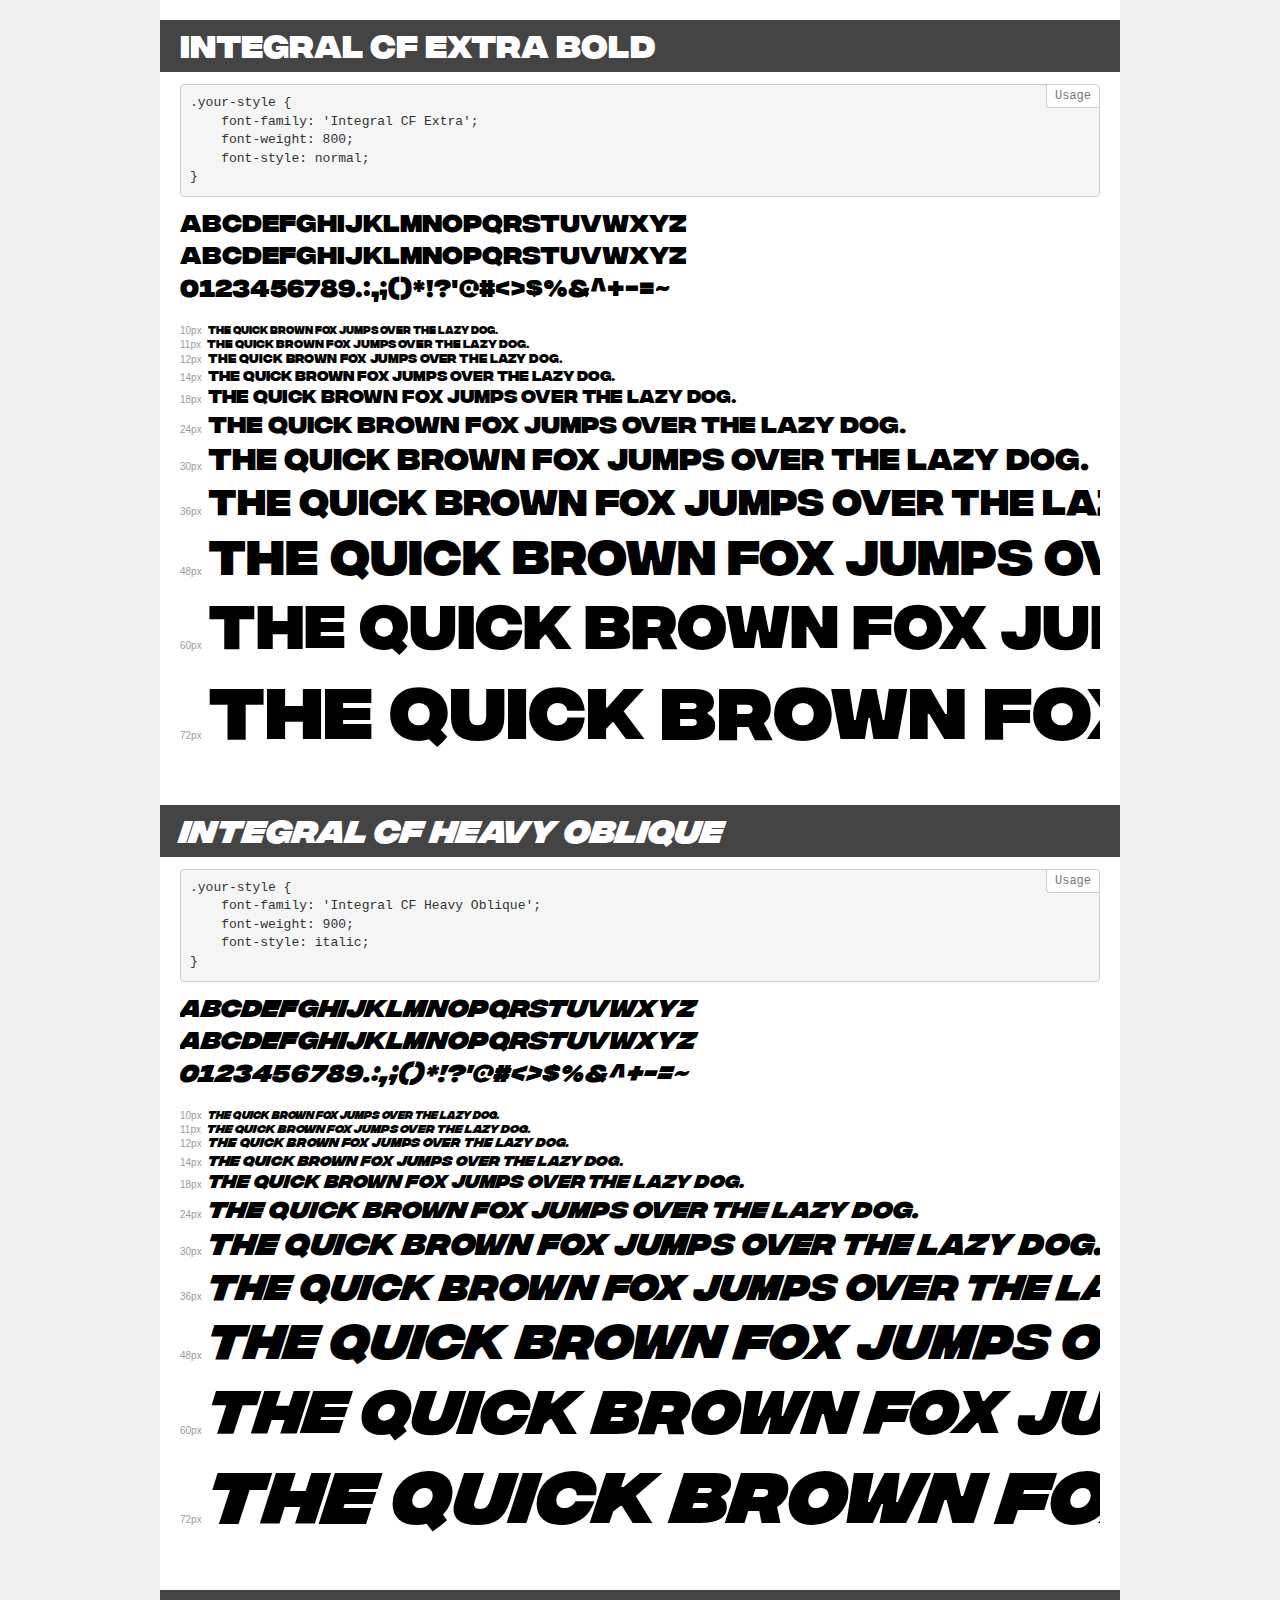
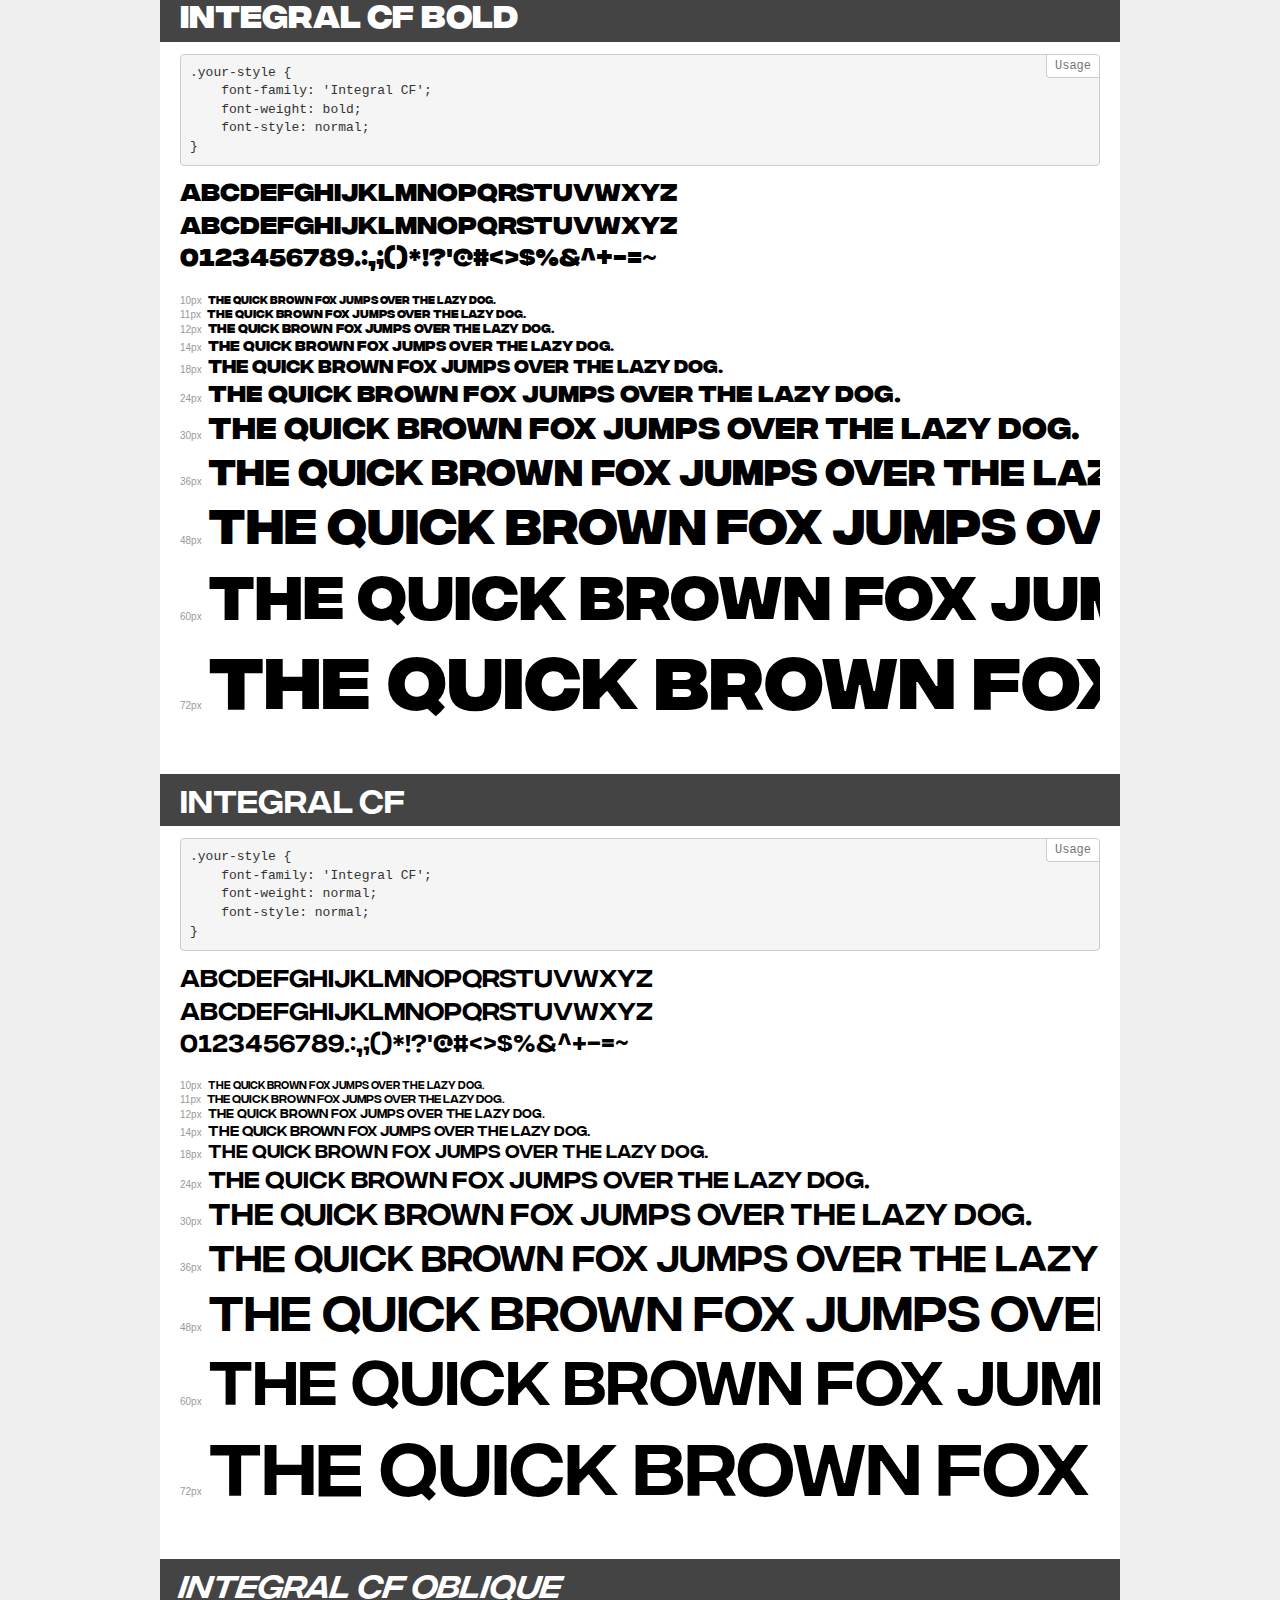
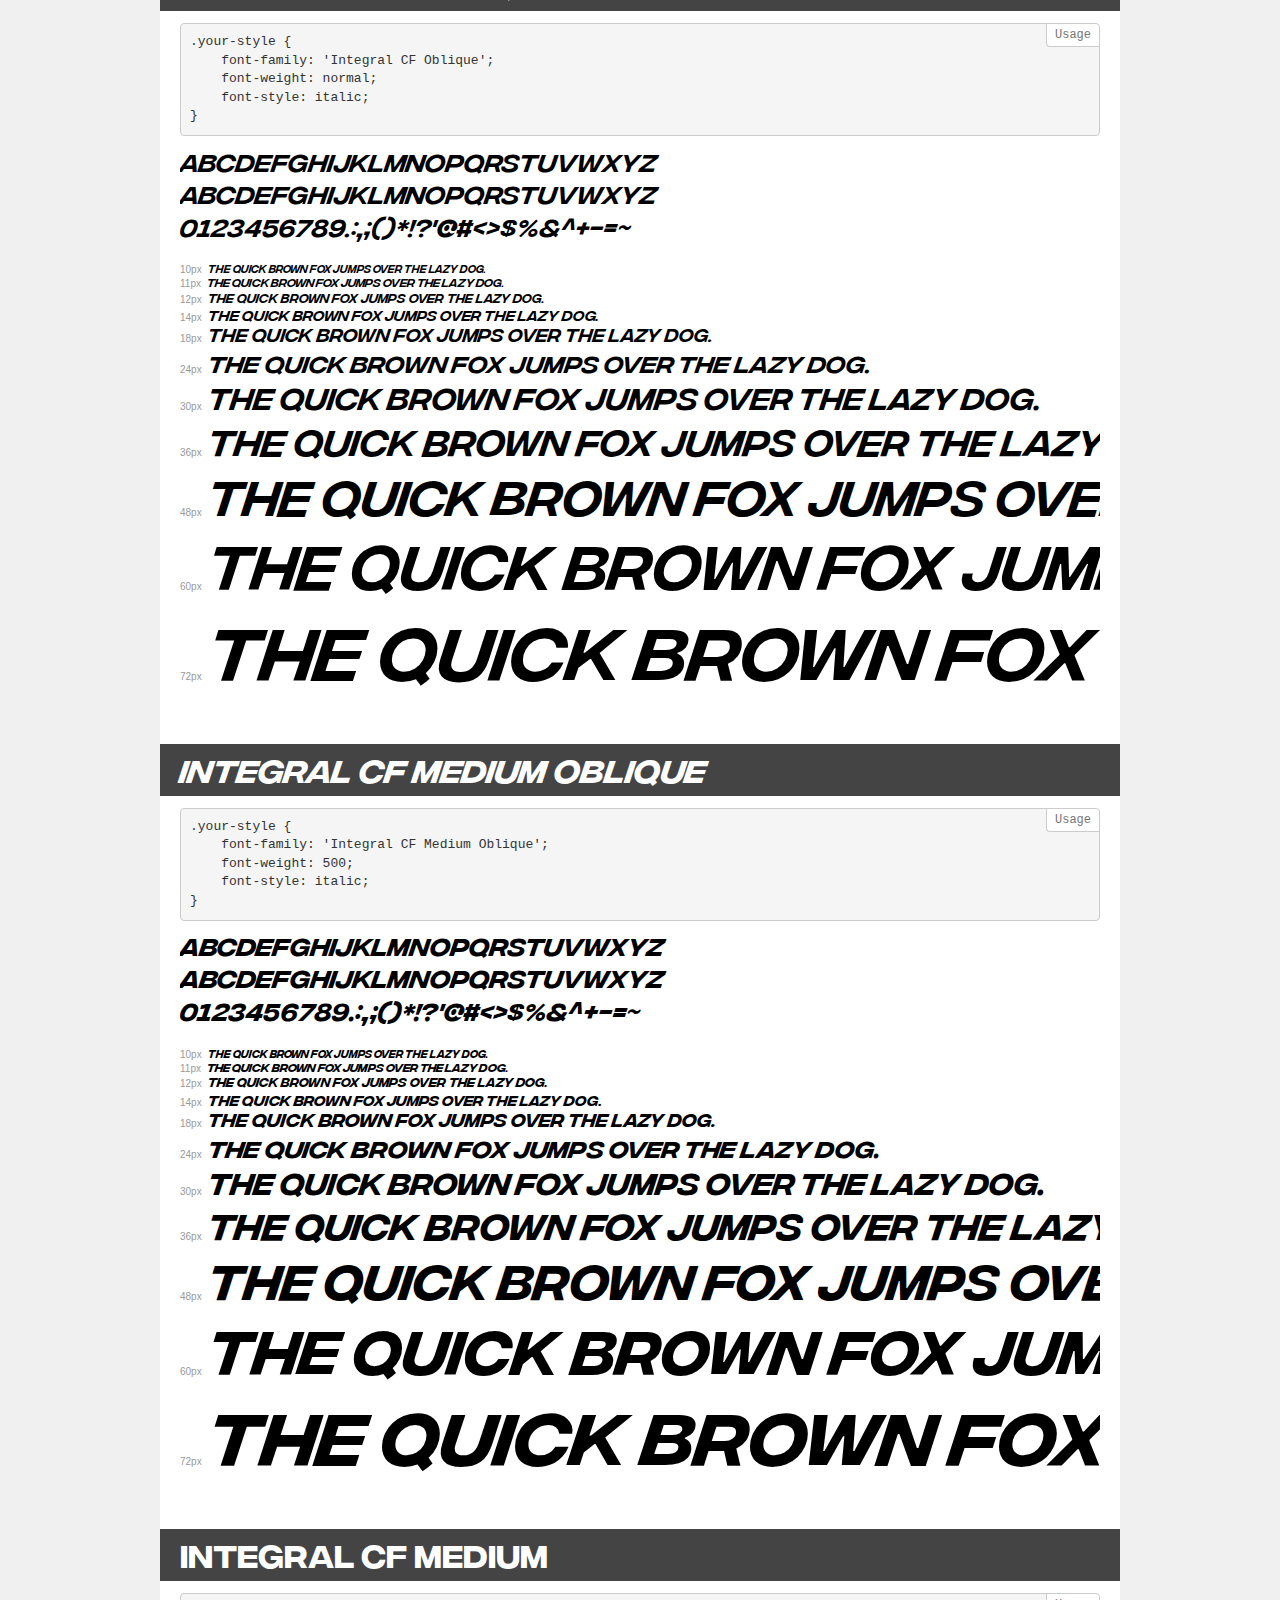
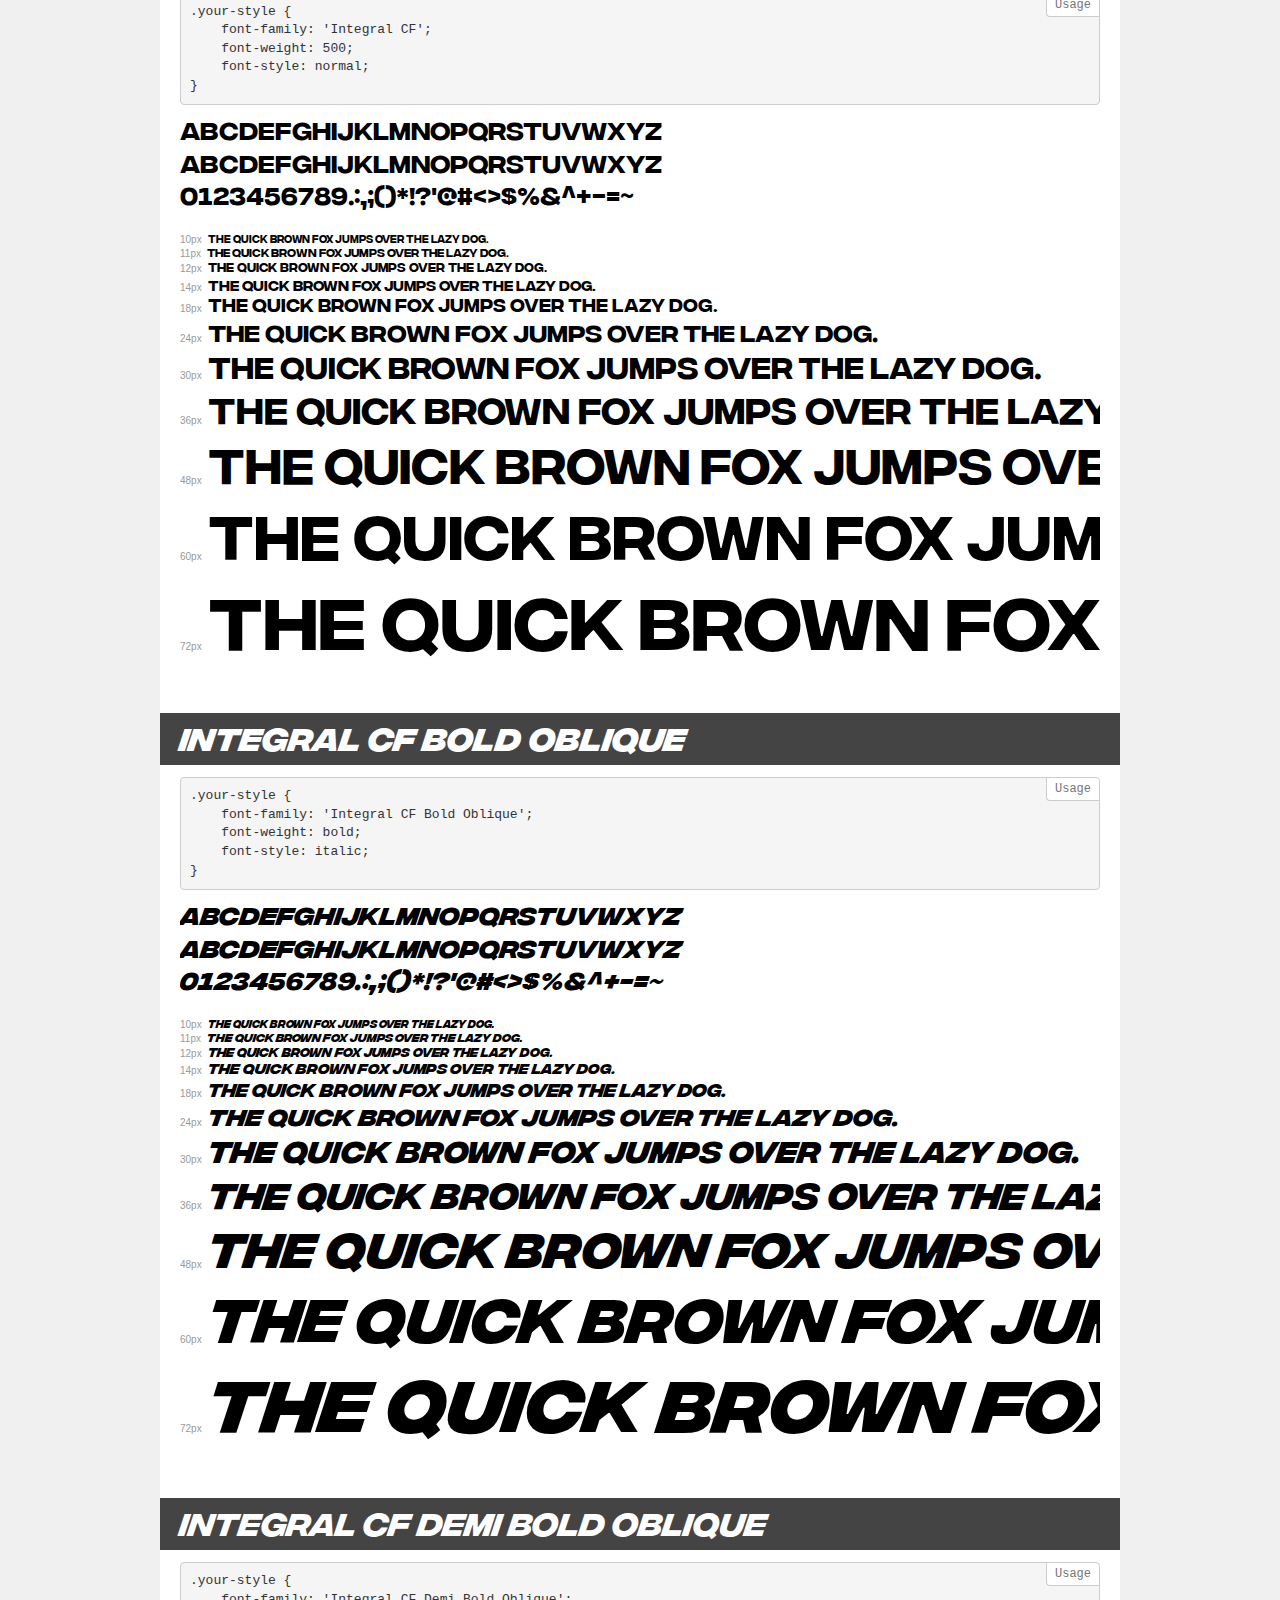
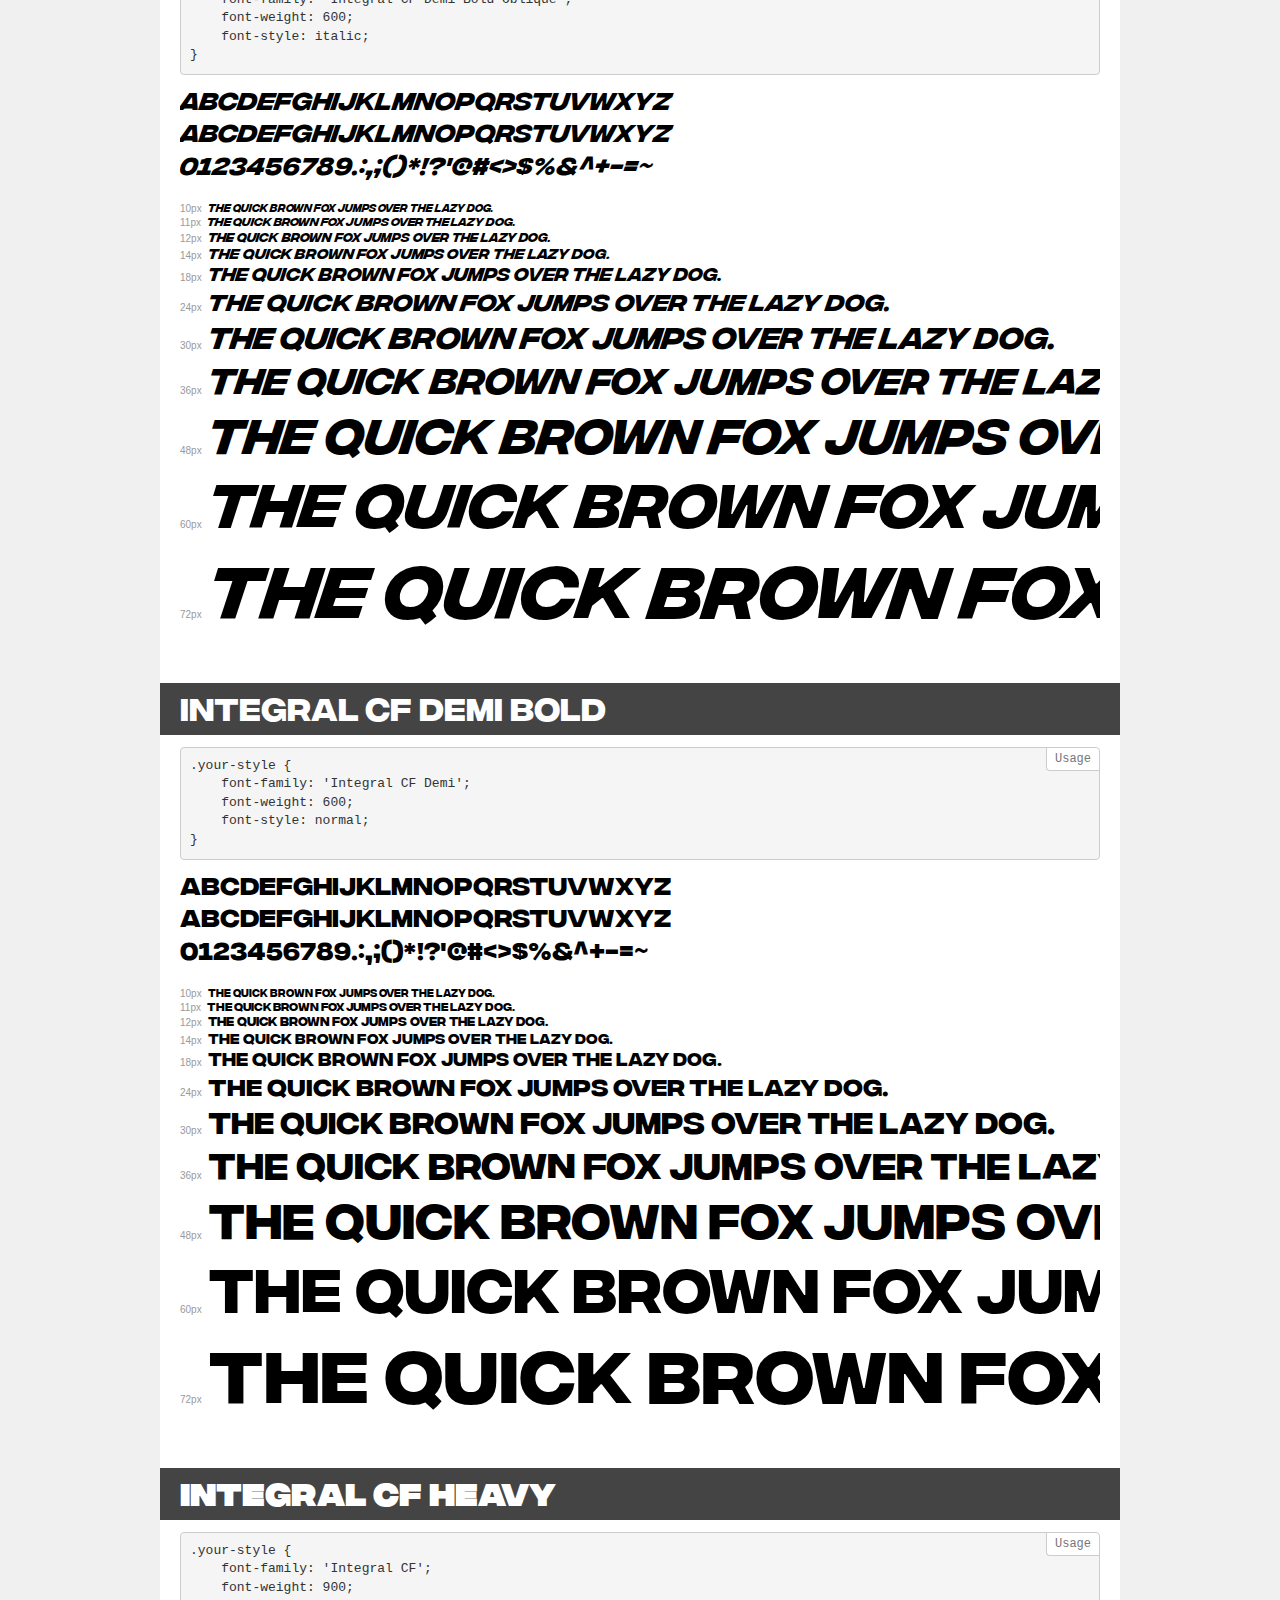
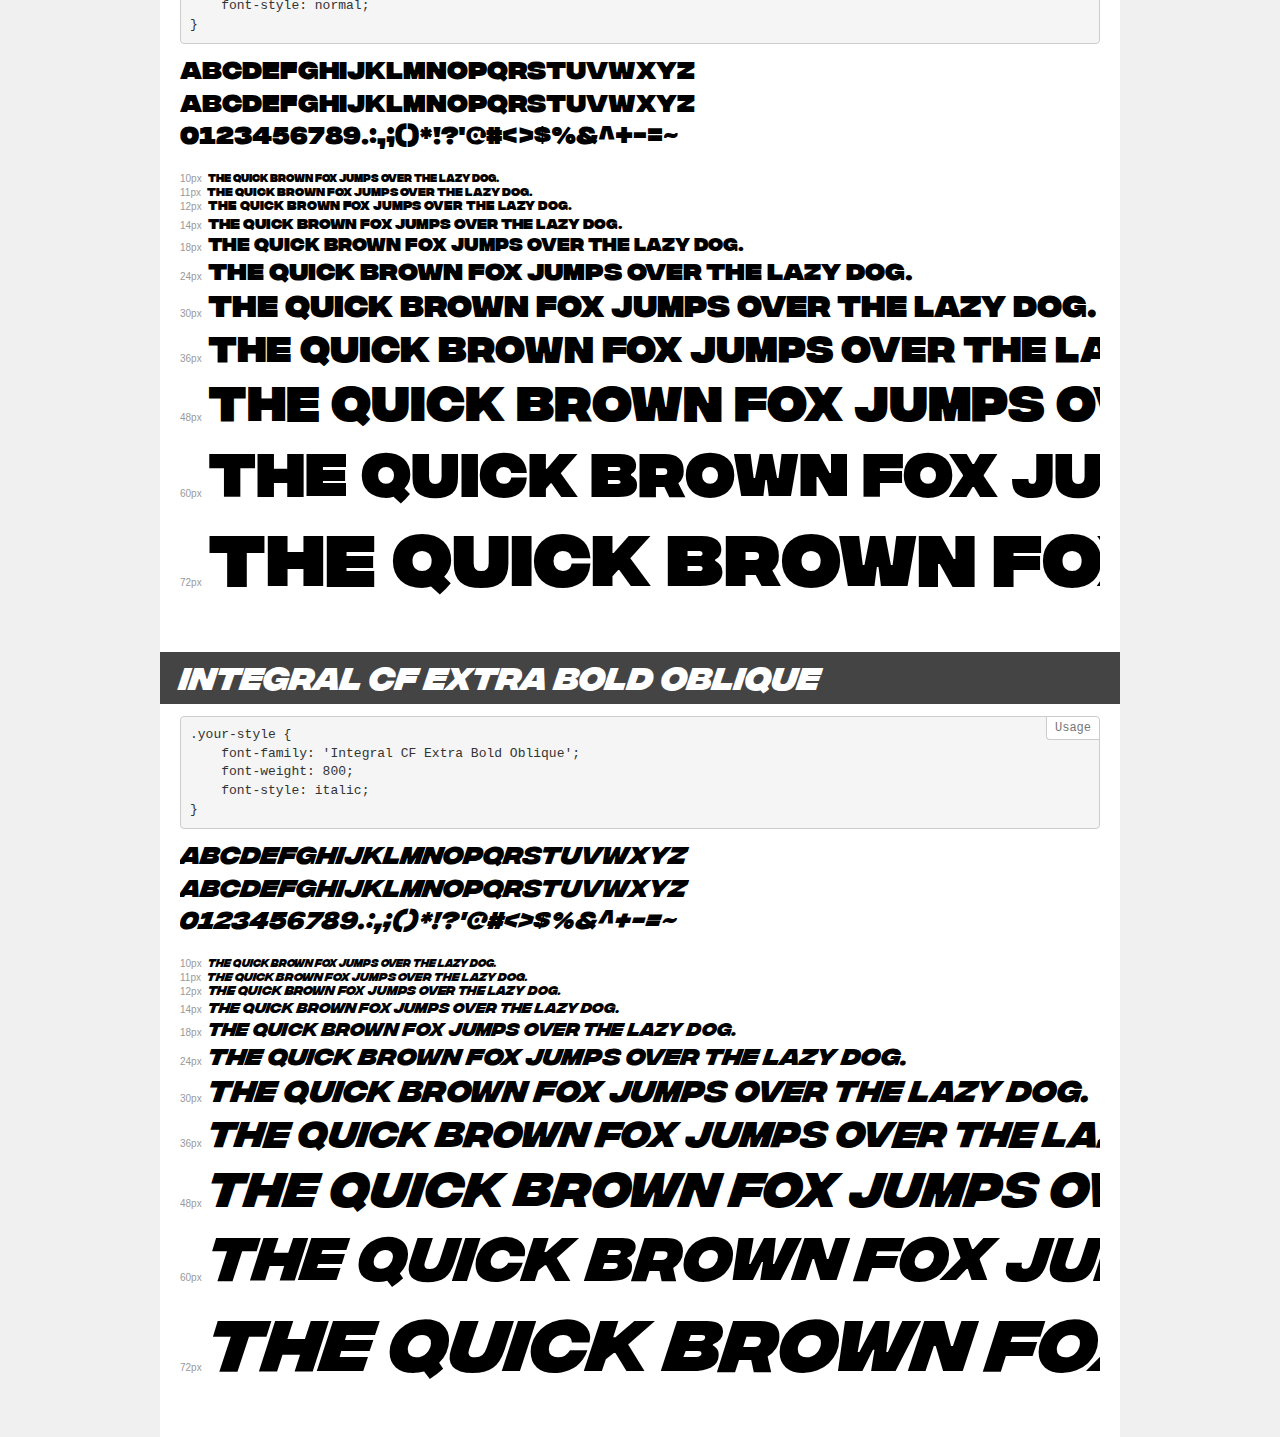
<file: demo.html>
<!DOCTYPE html>
<html lang="en">
<head>
    <meta charset="utf-8">
    <meta http-equiv="X-UA-Compatible" content="IE=edge">
    <meta name="viewport" content="width=device-width, initial-scale=1">
    <meta name="robots" content="noindex, noarchive">
    <meta name="format-detection" content="telephone=no">
    <title>Transfonter demo</title>
    <link href="stylesheet.css" rel="stylesheet">
    <style>
        /*
        http://meyerweb.com/eric/tools/css/reset/
        v2.0 | 20110126
        License: none (public domain)
        */
        html, body, div, span, applet, object, iframe,
        h1, h2, h3, h4, h5, h6, p, blockquote, pre,
        a, abbr, acronym, address, big, cite, code,
        del, dfn, em, img, ins, kbd, q, s, samp,
        small, strike, strong, sub, sup, tt, var,
        b, u, i, center,
        dl, dt, dd, ol, ul, li,
        fieldset, form, label, legend,
        table, caption, tbody, tfoot, thead, tr, th, td,
        article, aside, canvas, details, embed,
        figure, figcaption, footer, header, hgroup,
        menu, nav, output, ruby, section, summary,
        time, mark, audio, video {
            margin: 0;
            padding: 0;
            border: 0;
            font-size: 100%;
            font: inherit;
            vertical-align: baseline;
        }
        /* HTML5 display-role reset for older browsers */
        article, aside, details, figcaption, figure,
        footer, header, hgroup, menu, nav, section {
            display: block;
        }
        body {
            line-height: 1;
        }
        ol, ul {
            list-style: none;
        }
        blockquote, q {
            quotes: none;
        }
        blockquote:before, blockquote:after,
        q:before, q:after {
            content: '';
            content: none;
        }
        table {
            border-collapse: collapse;
            border-spacing: 0;
        }
        /* demo styles */
        body {
            background: #f0f0f0;
            color: #000;
        }
        .page {
            background: #fff;
            width: 920px;
            margin: 0 auto;
            padding: 20px 20px 0 20px;
            overflow: hidden;
        }
        .font-container {
            overflow-x: auto;
            overflow-y: hidden;
            margin-bottom: 40px;
            line-height: 1.3;
            white-space: nowrap;
            padding-bottom: 5px;
        }
        h1 {
            position: relative;
            background: #444;
            font-size: 32px;
            color: #fff;
            padding: 10px 20px;
            margin: 0 -20px 12px -20px;
        }
        .letters {
            font-size: 25px;
            margin-bottom: 20px;
        }
        .s10:before {
            content: '10px';
        }
        .s11:before {
            content: '11px';
        }
        .s12:before {
            content: '12px';
        }
        .s14:before {
            content: '14px';
        }
        .s18:before {
            content: '18px';
        }
        .s24:before {
            content: '24px';
        }
        .s30:before {
            content: '30px';
        }
        .s36:before {
            content: '36px';
        }
        .s48:before {
            content: '48px';
        }
        .s60:before {
            content: '60px';
        }
        .s72:before {
            content: '72px';
        }
        .s10:before, .s11:before, .s12:before, .s14:before,
        .s18:before, .s24:before, .s30:before, .s36:before,
        .s48:before, .s60:before, .s72:before {
            font-family: Arial, sans-serif;
            font-size: 10px;
            font-weight: normal;
            font-style: normal;
            color: #999;
            padding-right: 6px;
        }
        pre {
            display: block;
            position: relative;
            padding: 9px;
            margin: 0 0 10px;
            font-family: Monaco, Menlo, Consolas, "Courier New", monospace;
            font-size: 13px;
            line-height: 1.428571429;
            color: #333;
            font-weight: normal;
            font-style: normal;
            background-color: #f5f5f5;
            border: 1px solid #ccc;
            overflow-x: auto;
            border-radius: 4px;
        }
        pre:after {
            display: block;
            position: absolute;
            right: 0;
            top: 0;
            content: 'Usage';
            line-height: 1;
            padding: 5px 8px;
            font-size: 12px;
            color: #767676;
            background-color: #fff;
            border: 1px solid #ccc;
            border-right: none;
            border-top: none;
            border-radius: 0 4px 0 4px;
            z-index: 10;
        }
        /* responsive */
        @media (max-width: 959px) {
            .page {
                width: auto;
                margin: 0;
            }
        }
    </style>
</head>
<body>
<div class="page">
    <div class="demo">
        <h1 style="font-family: 'Integral CF Extra'; font-weight: 800; font-style: normal;">Integral CF Extra Bold</h1>
        <pre>.your-style {
    font-family: 'Integral CF Extra';
    font-weight: 800;
    font-style: normal;
}</pre>
        <div class="font-container" style="font-family: 'Integral CF Extra'; font-weight: 800; font-style: normal;">
            <p class="letters">
                abcdefghijklmnopqrstuvwxyz<br>
ABCDEFGHIJKLMNOPQRSTUVWXYZ<br>
                0123456789.:,;()*!?'@#<>$%&^+-=~
            </p>
            <p class="s10" style="font-size: 10px;">The quick brown fox jumps over the lazy dog.</p>
            <p class="s11" style="font-size: 11px;">The quick brown fox jumps over the lazy dog.</p>
            <p class="s12" style="font-size: 12px;">The quick brown fox jumps over the lazy dog.</p>
            <p class="s14" style="font-size: 14px;">The quick brown fox jumps over the lazy dog.</p>
            <p class="s18" style="font-size: 18px;">The quick brown fox jumps over the lazy dog.</p>
            <p class="s24" style="font-size: 24px;">The quick brown fox jumps over the lazy dog.</p>
            <p class="s30" style="font-size: 30px;">The quick brown fox jumps over the lazy dog.</p>
            <p class="s36" style="font-size: 36px;">The quick brown fox jumps over the lazy dog.</p>
            <p class="s48" style="font-size: 48px;">The quick brown fox jumps over the lazy dog.</p>
            <p class="s60" style="font-size: 60px;">The quick brown fox jumps over the lazy dog.</p>
            <p class="s72" style="font-size: 72px;">The quick brown fox jumps over the lazy dog.</p>
        </div>
    </div>
    <div class="demo">
        <h1 style="font-family: 'Integral CF Heavy Oblique'; font-weight: 900; font-style: italic;">Integral CF Heavy Oblique</h1>
        <pre>.your-style {
    font-family: 'Integral CF Heavy Oblique';
    font-weight: 900;
    font-style: italic;
}</pre>
        <div class="font-container" style="font-family: 'Integral CF Heavy Oblique'; font-weight: 900; font-style: italic;">
            <p class="letters">
                abcdefghijklmnopqrstuvwxyz<br>
ABCDEFGHIJKLMNOPQRSTUVWXYZ<br>
                0123456789.:,;()*!?'@#<>$%&^+-=~
            </p>
            <p class="s10" style="font-size: 10px;">The quick brown fox jumps over the lazy dog.</p>
            <p class="s11" style="font-size: 11px;">The quick brown fox jumps over the lazy dog.</p>
            <p class="s12" style="font-size: 12px;">The quick brown fox jumps over the lazy dog.</p>
            <p class="s14" style="font-size: 14px;">The quick brown fox jumps over the lazy dog.</p>
            <p class="s18" style="font-size: 18px;">The quick brown fox jumps over the lazy dog.</p>
            <p class="s24" style="font-size: 24px;">The quick brown fox jumps over the lazy dog.</p>
            <p class="s30" style="font-size: 30px;">The quick brown fox jumps over the lazy dog.</p>
            <p class="s36" style="font-size: 36px;">The quick brown fox jumps over the lazy dog.</p>
            <p class="s48" style="font-size: 48px;">The quick brown fox jumps over the lazy dog.</p>
            <p class="s60" style="font-size: 60px;">The quick brown fox jumps over the lazy dog.</p>
            <p class="s72" style="font-size: 72px;">The quick brown fox jumps over the lazy dog.</p>
        </div>
    </div>
    <div class="demo">
        <h1 style="font-family: 'Integral CF'; font-weight: bold; font-style: normal;">Integral CF Bold</h1>
        <pre>.your-style {
    font-family: 'Integral CF';
    font-weight: bold;
    font-style: normal;
}</pre>
        <div class="font-container" style="font-family: 'Integral CF'; font-weight: bold; font-style: normal;">
            <p class="letters">
                abcdefghijklmnopqrstuvwxyz<br>
ABCDEFGHIJKLMNOPQRSTUVWXYZ<br>
                0123456789.:,;()*!?'@#<>$%&^+-=~
            </p>
            <p class="s10" style="font-size: 10px;">The quick brown fox jumps over the lazy dog.</p>
            <p class="s11" style="font-size: 11px;">The quick brown fox jumps over the lazy dog.</p>
            <p class="s12" style="font-size: 12px;">The quick brown fox jumps over the lazy dog.</p>
            <p class="s14" style="font-size: 14px;">The quick brown fox jumps over the lazy dog.</p>
            <p class="s18" style="font-size: 18px;">The quick brown fox jumps over the lazy dog.</p>
            <p class="s24" style="font-size: 24px;">The quick brown fox jumps over the lazy dog.</p>
            <p class="s30" style="font-size: 30px;">The quick brown fox jumps over the lazy dog.</p>
            <p class="s36" style="font-size: 36px;">The quick brown fox jumps over the lazy dog.</p>
            <p class="s48" style="font-size: 48px;">The quick brown fox jumps over the lazy dog.</p>
            <p class="s60" style="font-size: 60px;">The quick brown fox jumps over the lazy dog.</p>
            <p class="s72" style="font-size: 72px;">The quick brown fox jumps over the lazy dog.</p>
        </div>
    </div>
    <div class="demo">
        <h1 style="font-family: 'Integral CF'; font-weight: normal; font-style: normal;">Integral CF</h1>
        <pre>.your-style {
    font-family: 'Integral CF';
    font-weight: normal;
    font-style: normal;
}</pre>
        <div class="font-container" style="font-family: 'Integral CF'; font-weight: normal; font-style: normal;">
            <p class="letters">
                abcdefghijklmnopqrstuvwxyz<br>
ABCDEFGHIJKLMNOPQRSTUVWXYZ<br>
                0123456789.:,;()*!?'@#<>$%&^+-=~
            </p>
            <p class="s10" style="font-size: 10px;">The quick brown fox jumps over the lazy dog.</p>
            <p class="s11" style="font-size: 11px;">The quick brown fox jumps over the lazy dog.</p>
            <p class="s12" style="font-size: 12px;">The quick brown fox jumps over the lazy dog.</p>
            <p class="s14" style="font-size: 14px;">The quick brown fox jumps over the lazy dog.</p>
            <p class="s18" style="font-size: 18px;">The quick brown fox jumps over the lazy dog.</p>
            <p class="s24" style="font-size: 24px;">The quick brown fox jumps over the lazy dog.</p>
            <p class="s30" style="font-size: 30px;">The quick brown fox jumps over the lazy dog.</p>
            <p class="s36" style="font-size: 36px;">The quick brown fox jumps over the lazy dog.</p>
            <p class="s48" style="font-size: 48px;">The quick brown fox jumps over the lazy dog.</p>
            <p class="s60" style="font-size: 60px;">The quick brown fox jumps over the lazy dog.</p>
            <p class="s72" style="font-size: 72px;">The quick brown fox jumps over the lazy dog.</p>
        </div>
    </div>
    <div class="demo">
        <h1 style="font-family: 'Integral CF Oblique'; font-weight: normal; font-style: italic;">Integral CF Oblique</h1>
        <pre>.your-style {
    font-family: 'Integral CF Oblique';
    font-weight: normal;
    font-style: italic;
}</pre>
        <div class="font-container" style="font-family: 'Integral CF Oblique'; font-weight: normal; font-style: italic;">
            <p class="letters">
                abcdefghijklmnopqrstuvwxyz<br>
ABCDEFGHIJKLMNOPQRSTUVWXYZ<br>
                0123456789.:,;()*!?'@#<>$%&^+-=~
            </p>
            <p class="s10" style="font-size: 10px;">The quick brown fox jumps over the lazy dog.</p>
            <p class="s11" style="font-size: 11px;">The quick brown fox jumps over the lazy dog.</p>
            <p class="s12" style="font-size: 12px;">The quick brown fox jumps over the lazy dog.</p>
            <p class="s14" style="font-size: 14px;">The quick brown fox jumps over the lazy dog.</p>
            <p class="s18" style="font-size: 18px;">The quick brown fox jumps over the lazy dog.</p>
            <p class="s24" style="font-size: 24px;">The quick brown fox jumps over the lazy dog.</p>
            <p class="s30" style="font-size: 30px;">The quick brown fox jumps over the lazy dog.</p>
            <p class="s36" style="font-size: 36px;">The quick brown fox jumps over the lazy dog.</p>
            <p class="s48" style="font-size: 48px;">The quick brown fox jumps over the lazy dog.</p>
            <p class="s60" style="font-size: 60px;">The quick brown fox jumps over the lazy dog.</p>
            <p class="s72" style="font-size: 72px;">The quick brown fox jumps over the lazy dog.</p>
        </div>
    </div>
    <div class="demo">
        <h1 style="font-family: 'Integral CF Medium Oblique'; font-weight: 500; font-style: italic;">Integral CF Medium Oblique</h1>
        <pre>.your-style {
    font-family: 'Integral CF Medium Oblique';
    font-weight: 500;
    font-style: italic;
}</pre>
        <div class="font-container" style="font-family: 'Integral CF Medium Oblique'; font-weight: 500; font-style: italic;">
            <p class="letters">
                abcdefghijklmnopqrstuvwxyz<br>
ABCDEFGHIJKLMNOPQRSTUVWXYZ<br>
                0123456789.:,;()*!?'@#<>$%&^+-=~
            </p>
            <p class="s10" style="font-size: 10px;">The quick brown fox jumps over the lazy dog.</p>
            <p class="s11" style="font-size: 11px;">The quick brown fox jumps over the lazy dog.</p>
            <p class="s12" style="font-size: 12px;">The quick brown fox jumps over the lazy dog.</p>
            <p class="s14" style="font-size: 14px;">The quick brown fox jumps over the lazy dog.</p>
            <p class="s18" style="font-size: 18px;">The quick brown fox jumps over the lazy dog.</p>
            <p class="s24" style="font-size: 24px;">The quick brown fox jumps over the lazy dog.</p>
            <p class="s30" style="font-size: 30px;">The quick brown fox jumps over the lazy dog.</p>
            <p class="s36" style="font-size: 36px;">The quick brown fox jumps over the lazy dog.</p>
            <p class="s48" style="font-size: 48px;">The quick brown fox jumps over the lazy dog.</p>
            <p class="s60" style="font-size: 60px;">The quick brown fox jumps over the lazy dog.</p>
            <p class="s72" style="font-size: 72px;">The quick brown fox jumps over the lazy dog.</p>
        </div>
    </div>
    <div class="demo">
        <h1 style="font-family: 'Integral CF'; font-weight: 500; font-style: normal;">Integral CF Medium</h1>
        <pre>.your-style {
    font-family: 'Integral CF';
    font-weight: 500;
    font-style: normal;
}</pre>
        <div class="font-container" style="font-family: 'Integral CF'; font-weight: 500; font-style: normal;">
            <p class="letters">
                abcdefghijklmnopqrstuvwxyz<br>
ABCDEFGHIJKLMNOPQRSTUVWXYZ<br>
                0123456789.:,;()*!?'@#<>$%&^+-=~
            </p>
            <p class="s10" style="font-size: 10px;">The quick brown fox jumps over the lazy dog.</p>
            <p class="s11" style="font-size: 11px;">The quick brown fox jumps over the lazy dog.</p>
            <p class="s12" style="font-size: 12px;">The quick brown fox jumps over the lazy dog.</p>
            <p class="s14" style="font-size: 14px;">The quick brown fox jumps over the lazy dog.</p>
            <p class="s18" style="font-size: 18px;">The quick brown fox jumps over the lazy dog.</p>
            <p class="s24" style="font-size: 24px;">The quick brown fox jumps over the lazy dog.</p>
            <p class="s30" style="font-size: 30px;">The quick brown fox jumps over the lazy dog.</p>
            <p class="s36" style="font-size: 36px;">The quick brown fox jumps over the lazy dog.</p>
            <p class="s48" style="font-size: 48px;">The quick brown fox jumps over the lazy dog.</p>
            <p class="s60" style="font-size: 60px;">The quick brown fox jumps over the lazy dog.</p>
            <p class="s72" style="font-size: 72px;">The quick brown fox jumps over the lazy dog.</p>
        </div>
    </div>
    <div class="demo">
        <h1 style="font-family: 'Integral CF Bold Oblique'; font-weight: bold; font-style: italic;">Integral CF Bold Oblique</h1>
        <pre>.your-style {
    font-family: 'Integral CF Bold Oblique';
    font-weight: bold;
    font-style: italic;
}</pre>
        <div class="font-container" style="font-family: 'Integral CF Bold Oblique'; font-weight: bold; font-style: italic;">
            <p class="letters">
                abcdefghijklmnopqrstuvwxyz<br>
ABCDEFGHIJKLMNOPQRSTUVWXYZ<br>
                0123456789.:,;()*!?'@#<>$%&^+-=~
            </p>
            <p class="s10" style="font-size: 10px;">The quick brown fox jumps over the lazy dog.</p>
            <p class="s11" style="font-size: 11px;">The quick brown fox jumps over the lazy dog.</p>
            <p class="s12" style="font-size: 12px;">The quick brown fox jumps over the lazy dog.</p>
            <p class="s14" style="font-size: 14px;">The quick brown fox jumps over the lazy dog.</p>
            <p class="s18" style="font-size: 18px;">The quick brown fox jumps over the lazy dog.</p>
            <p class="s24" style="font-size: 24px;">The quick brown fox jumps over the lazy dog.</p>
            <p class="s30" style="font-size: 30px;">The quick brown fox jumps over the lazy dog.</p>
            <p class="s36" style="font-size: 36px;">The quick brown fox jumps over the lazy dog.</p>
            <p class="s48" style="font-size: 48px;">The quick brown fox jumps over the lazy dog.</p>
            <p class="s60" style="font-size: 60px;">The quick brown fox jumps over the lazy dog.</p>
            <p class="s72" style="font-size: 72px;">The quick brown fox jumps over the lazy dog.</p>
        </div>
    </div>
    <div class="demo">
        <h1 style="font-family: 'Integral CF Demi Bold Oblique'; font-weight: 600; font-style: italic;">Integral CF Demi Bold Oblique</h1>
        <pre>.your-style {
    font-family: 'Integral CF Demi Bold Oblique';
    font-weight: 600;
    font-style: italic;
}</pre>
        <div class="font-container" style="font-family: 'Integral CF Demi Bold Oblique'; font-weight: 600; font-style: italic;">
            <p class="letters">
                abcdefghijklmnopqrstuvwxyz<br>
ABCDEFGHIJKLMNOPQRSTUVWXYZ<br>
                0123456789.:,;()*!?'@#<>$%&^+-=~
            </p>
            <p class="s10" style="font-size: 10px;">The quick brown fox jumps over the lazy dog.</p>
            <p class="s11" style="font-size: 11px;">The quick brown fox jumps over the lazy dog.</p>
            <p class="s12" style="font-size: 12px;">The quick brown fox jumps over the lazy dog.</p>
            <p class="s14" style="font-size: 14px;">The quick brown fox jumps over the lazy dog.</p>
            <p class="s18" style="font-size: 18px;">The quick brown fox jumps over the lazy dog.</p>
            <p class="s24" style="font-size: 24px;">The quick brown fox jumps over the lazy dog.</p>
            <p class="s30" style="font-size: 30px;">The quick brown fox jumps over the lazy dog.</p>
            <p class="s36" style="font-size: 36px;">The quick brown fox jumps over the lazy dog.</p>
            <p class="s48" style="font-size: 48px;">The quick brown fox jumps over the lazy dog.</p>
            <p class="s60" style="font-size: 60px;">The quick brown fox jumps over the lazy dog.</p>
            <p class="s72" style="font-size: 72px;">The quick brown fox jumps over the lazy dog.</p>
        </div>
    </div>
    <div class="demo">
        <h1 style="font-family: 'Integral CF Demi'; font-weight: 600; font-style: normal;">Integral CF Demi Bold</h1>
        <pre>.your-style {
    font-family: 'Integral CF Demi';
    font-weight: 600;
    font-style: normal;
}</pre>
        <div class="font-container" style="font-family: 'Integral CF Demi'; font-weight: 600; font-style: normal;">
            <p class="letters">
                abcdefghijklmnopqrstuvwxyz<br>
ABCDEFGHIJKLMNOPQRSTUVWXYZ<br>
                0123456789.:,;()*!?'@#<>$%&^+-=~
            </p>
            <p class="s10" style="font-size: 10px;">The quick brown fox jumps over the lazy dog.</p>
            <p class="s11" style="font-size: 11px;">The quick brown fox jumps over the lazy dog.</p>
            <p class="s12" style="font-size: 12px;">The quick brown fox jumps over the lazy dog.</p>
            <p class="s14" style="font-size: 14px;">The quick brown fox jumps over the lazy dog.</p>
            <p class="s18" style="font-size: 18px;">The quick brown fox jumps over the lazy dog.</p>
            <p class="s24" style="font-size: 24px;">The quick brown fox jumps over the lazy dog.</p>
            <p class="s30" style="font-size: 30px;">The quick brown fox jumps over the lazy dog.</p>
            <p class="s36" style="font-size: 36px;">The quick brown fox jumps over the lazy dog.</p>
            <p class="s48" style="font-size: 48px;">The quick brown fox jumps over the lazy dog.</p>
            <p class="s60" style="font-size: 60px;">The quick brown fox jumps over the lazy dog.</p>
            <p class="s72" style="font-size: 72px;">The quick brown fox jumps over the lazy dog.</p>
        </div>
    </div>
    <div class="demo">
        <h1 style="font-family: 'Integral CF'; font-weight: 900; font-style: normal;">Integral CF Heavy</h1>
        <pre>.your-style {
    font-family: 'Integral CF';
    font-weight: 900;
    font-style: normal;
}</pre>
        <div class="font-container" style="font-family: 'Integral CF'; font-weight: 900; font-style: normal;">
            <p class="letters">
                abcdefghijklmnopqrstuvwxyz<br>
ABCDEFGHIJKLMNOPQRSTUVWXYZ<br>
                0123456789.:,;()*!?'@#<>$%&^+-=~
            </p>
            <p class="s10" style="font-size: 10px;">The quick brown fox jumps over the lazy dog.</p>
            <p class="s11" style="font-size: 11px;">The quick brown fox jumps over the lazy dog.</p>
            <p class="s12" style="font-size: 12px;">The quick brown fox jumps over the lazy dog.</p>
            <p class="s14" style="font-size: 14px;">The quick brown fox jumps over the lazy dog.</p>
            <p class="s18" style="font-size: 18px;">The quick brown fox jumps over the lazy dog.</p>
            <p class="s24" style="font-size: 24px;">The quick brown fox jumps over the lazy dog.</p>
            <p class="s30" style="font-size: 30px;">The quick brown fox jumps over the lazy dog.</p>
            <p class="s36" style="font-size: 36px;">The quick brown fox jumps over the lazy dog.</p>
            <p class="s48" style="font-size: 48px;">The quick brown fox jumps over the lazy dog.</p>
            <p class="s60" style="font-size: 60px;">The quick brown fox jumps over the lazy dog.</p>
            <p class="s72" style="font-size: 72px;">The quick brown fox jumps over the lazy dog.</p>
        </div>
    </div>
    <div class="demo">
        <h1 style="font-family: 'Integral CF Extra Bold Oblique'; font-weight: 800; font-style: italic;">Integral CF Extra Bold Oblique</h1>
        <pre>.your-style {
    font-family: 'Integral CF Extra Bold Oblique';
    font-weight: 800;
    font-style: italic;
}</pre>
        <div class="font-container" style="font-family: 'Integral CF Extra Bold Oblique'; font-weight: 800; font-style: italic;">
            <p class="letters">
                abcdefghijklmnopqrstuvwxyz<br>
ABCDEFGHIJKLMNOPQRSTUVWXYZ<br>
                0123456789.:,;()*!?'@#<>$%&^+-=~
            </p>
            <p class="s10" style="font-size: 10px;">The quick brown fox jumps over the lazy dog.</p>
            <p class="s11" style="font-size: 11px;">The quick brown fox jumps over the lazy dog.</p>
            <p class="s12" style="font-size: 12px;">The quick brown fox jumps over the lazy dog.</p>
            <p class="s14" style="font-size: 14px;">The quick brown fox jumps over the lazy dog.</p>
            <p class="s18" style="font-size: 18px;">The quick brown fox jumps over the lazy dog.</p>
            <p class="s24" style="font-size: 24px;">The quick brown fox jumps over the lazy dog.</p>
            <p class="s30" style="font-size: 30px;">The quick brown fox jumps over the lazy dog.</p>
            <p class="s36" style="font-size: 36px;">The quick brown fox jumps over the lazy dog.</p>
            <p class="s48" style="font-size: 48px;">The quick brown fox jumps over the lazy dog.</p>
            <p class="s60" style="font-size: 60px;">The quick brown fox jumps over the lazy dog.</p>
            <p class="s72" style="font-size: 72px;">The quick brown fox jumps over the lazy dog.</p>
        </div>
    </div>
</div>
</body>
</html>
</file>
<file: stylesheet.css>
@font-face {
    font-family: 'Integral CF Extra';
    src: url('IntegralCF-ExtraBold.eot');
    src: local('Integral CF Extra Bold'), local('IntegralCF-ExtraBold'),
        url('IntegralCF-ExtraBold.eot?#iefix') format('embedded-opentype'),
        url('IntegralCF-ExtraBold.woff2') format('woff2'),
        url('IntegralCF-ExtraBold.woff') format('woff'),
        url('IntegralCF-ExtraBold.ttf') format('truetype');
    font-weight: 800;
    font-style: normal;
}

@font-face {
    font-family: 'Integral CF Heavy Oblique';
    src: url('IntegralCF-HeavyOblique.eot');
    src: local('Integral CF Heavy Oblique'), local('IntegralCF-HeavyOblique'),
        url('IntegralCF-HeavyOblique.eot?#iefix') format('embedded-opentype'),
        url('IntegralCF-HeavyOblique.woff2') format('woff2'),
        url('IntegralCF-HeavyOblique.woff') format('woff'),
        url('IntegralCF-HeavyOblique.ttf') format('truetype');
    font-weight: 900;
    font-style: italic;
}

@font-face {
    font-family: 'Integral CF';
    src: url('IntegralCF-Bold.eot');
    src: local('Integral CF Bold'), local('IntegralCF-Bold'),
        url('IntegralCF-Bold.eot?#iefix') format('embedded-opentype'),
        url('IntegralCF-Bold.woff2') format('woff2'),
        url('IntegralCF-Bold.woff') format('woff'),
        url('IntegralCF-Bold.ttf') format('truetype');
    font-weight: bold;
    font-style: normal;
}

@font-face {
    font-family: 'Integral CF';
    src: url('IntegralCF-Regular.eot');
    src: local('Integral CF'), local('IntegralCF-Regular'),
        url('IntegralCF-Regular.eot?#iefix') format('embedded-opentype'),
        url('IntegralCF-Regular.woff2') format('woff2'),
        url('IntegralCF-Regular.woff') format('woff'),
        url('IntegralCF-Regular.ttf') format('truetype');
    font-weight: normal;
    font-style: normal;
}

@font-face {
    font-family: 'Integral CF Oblique';
    src: url('IntegralCF-RegularOblique.eot');
    src: local('Integral CF Oblique'), local('IntegralCF-RegularOblique'),
        url('IntegralCF-RegularOblique.eot?#iefix') format('embedded-opentype'),
        url('IntegralCF-RegularOblique.woff2') format('woff2'),
        url('IntegralCF-RegularOblique.woff') format('woff'),
        url('IntegralCF-RegularOblique.ttf') format('truetype');
    font-weight: normal;
    font-style: italic;
}

@font-face {
    font-family: 'Integral CF Medium Oblique';
    src: url('IntegralCF-MediumOblique.eot');
    src: local('Integral CF Medium Oblique'), local('IntegralCF-MediumOblique'),
        url('IntegralCF-MediumOblique.eot?#iefix') format('embedded-opentype'),
        url('IntegralCF-MediumOblique.woff2') format('woff2'),
        url('IntegralCF-MediumOblique.woff') format('woff'),
        url('IntegralCF-MediumOblique.ttf') format('truetype');
    font-weight: 500;
    font-style: italic;
}

@font-face {
    font-family: 'Integral CF';
    src: url('IntegralCF-Medium.eot');
    src: local('Integral CF Medium'), local('IntegralCF-Medium'),
        url('IntegralCF-Medium.eot?#iefix') format('embedded-opentype'),
        url('IntegralCF-Medium.woff2') format('woff2'),
        url('IntegralCF-Medium.woff') format('woff'),
        url('IntegralCF-Medium.ttf') format('truetype');
    font-weight: 500;
    font-style: normal;
}

@font-face {
    font-family: 'Integral CF Bold Oblique';
    src: url('IntegralCF-BoldOblique.eot');
    src: local('Integral CF Bold Oblique'), local('IntegralCF-BoldOblique'),
        url('IntegralCF-BoldOblique.eot?#iefix') format('embedded-opentype'),
        url('IntegralCF-BoldOblique.woff2') format('woff2'),
        url('IntegralCF-BoldOblique.woff') format('woff'),
        url('IntegralCF-BoldOblique.ttf') format('truetype');
    font-weight: bold;
    font-style: italic;
}

@font-face {
    font-family: 'Integral CF Demi Bold Oblique';
    src: url('IntegralCF-DemiBoldOblique.eot');
    src: local('Integral CF Demi Bold Oblique'), local('IntegralCF-DemiBoldOblique'),
        url('IntegralCF-DemiBoldOblique.eot?#iefix') format('embedded-opentype'),
        url('IntegralCF-DemiBoldOblique.woff2') format('woff2'),
        url('IntegralCF-DemiBoldOblique.woff') format('woff'),
        url('IntegralCF-DemiBoldOblique.ttf') format('truetype');
    font-weight: 600;
    font-style: italic;
}

@font-face {
    font-family: 'Integral CF Demi';
    src: url('IntegralCF-DemiBold.eot');
    src: local('Integral CF Demi Bold'), local('IntegralCF-DemiBold'),
        url('IntegralCF-DemiBold.eot?#iefix') format('embedded-opentype'),
        url('IntegralCF-DemiBold.woff2') format('woff2'),
        url('IntegralCF-DemiBold.woff') format('woff'),
        url('IntegralCF-DemiBold.ttf') format('truetype');
    font-weight: 600;
    font-style: normal;
}

@font-face {
    font-family: 'Integral CF';
    src: url('IntegralCF-Heavy.eot');
    src: local('Integral CF Heavy'), local('IntegralCF-Heavy'),
        url('IntegralCF-Heavy.eot?#iefix') format('embedded-opentype'),
        url('IntegralCF-Heavy.woff2') format('woff2'),
        url('IntegralCF-Heavy.woff') format('woff'),
        url('IntegralCF-Heavy.ttf') format('truetype');
    font-weight: 900;
    font-style: normal;
}

@font-face {
    font-family: 'Integral CF Extra Bold Oblique';
    src: url('IntegralCF-ExtraBoldOblique.eot');
    src: local('Integral CF Extra Bold Oblique'), local('IntegralCF-ExtraBoldOblique'),
        url('IntegralCF-ExtraBoldOblique.eot?#iefix') format('embedded-opentype'),
        url('IntegralCF-ExtraBoldOblique.woff2') format('woff2'),
        url('IntegralCF-ExtraBoldOblique.woff') format('woff'),
        url('IntegralCF-ExtraBoldOblique.ttf') format('truetype');
    font-weight: 800;
    font-style: italic;
}
</file>
